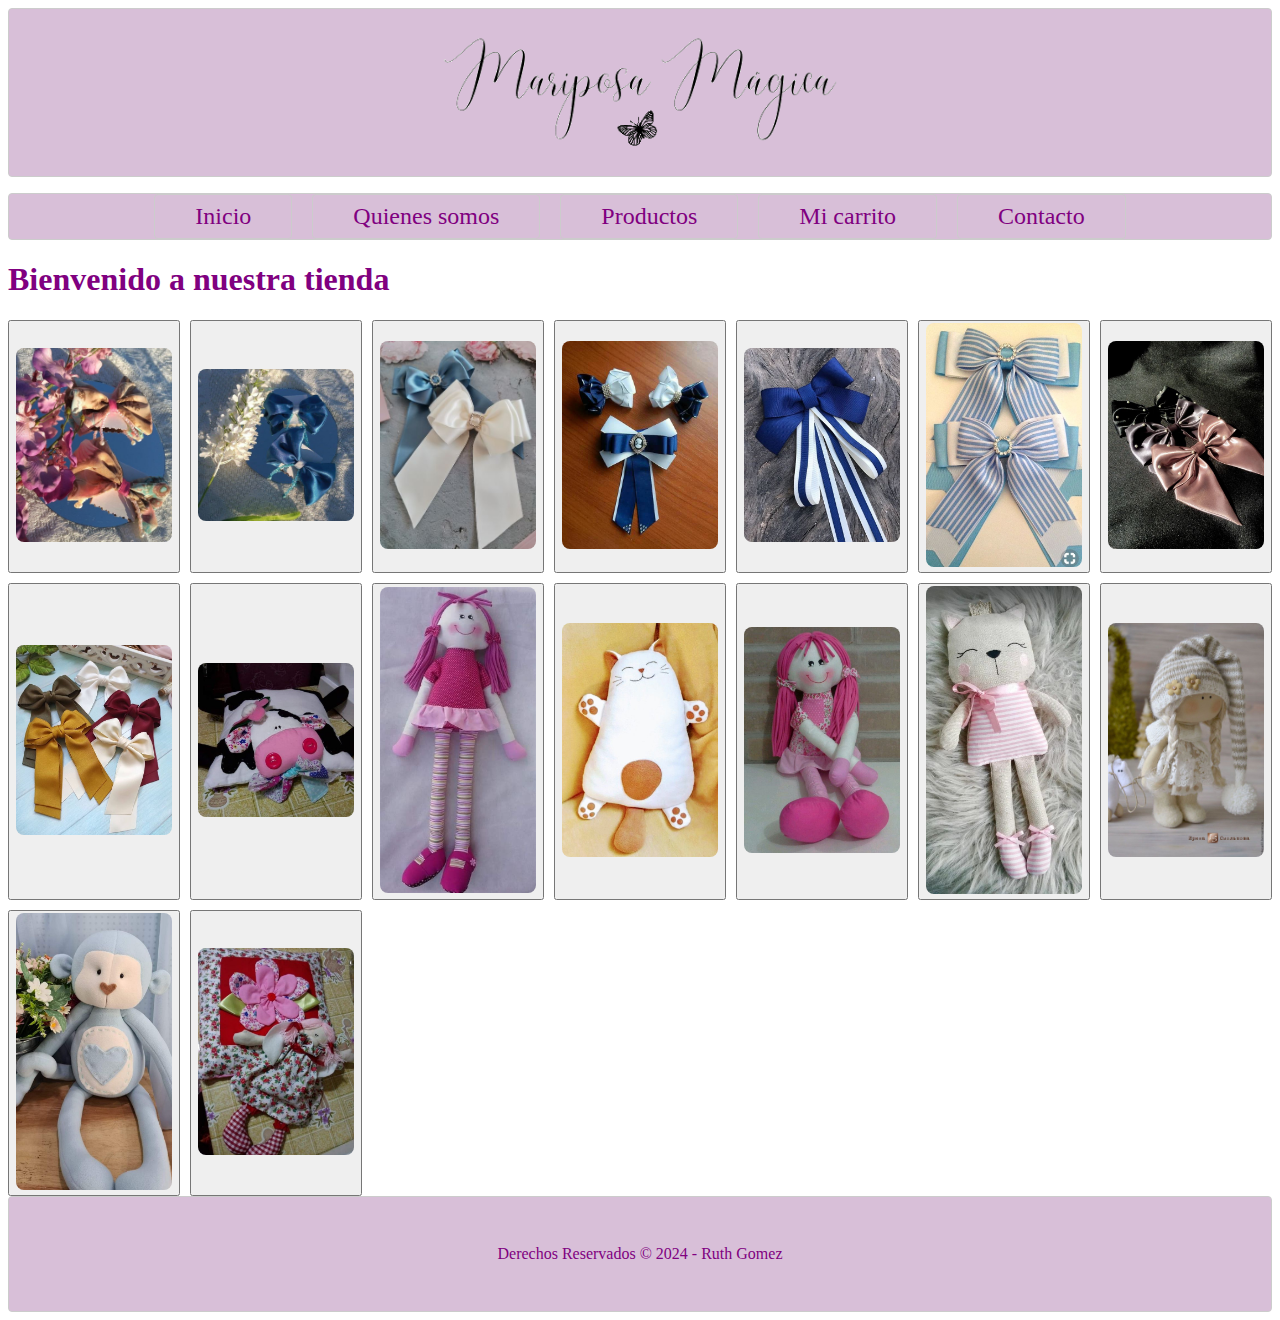
<file: views/index.html>
<!DOCTYPE html>
<html lang="es">
<head>
    <meta charset="utf-8">
    <meta http-equiv="x-ua-compatible" content="ie=edge">
    <meta name="viewport" content="width=device-width, initial-scale=1.0">
    <title>Menu Principal</title>
    <link rel="stylesheet" href="../public/css/global.css" type="text/css">
    <link rel="stylesheet" href="../public/css/index.css" type="text/css">
    <script src="../public/js/scriptIndex.js" defer></script>
    <link rel="stylesheet" href="https://cdnjs.cloudflare.com/ajax/libs/font-awesome/6.0.0-beta3/css/all.min.css">
</head>

<body>
    <main class="Contorno Principal">
        <div class="BannerLogo">
            <img src="../public/img/Logo - Marca/LetraMMnegroFT.png">
        </div>
        <div>
            <nav class="OpcionesMenu">
                <ul>
                    <li><a href="index.html">Inicio</a></li>
                    <li><a href="quienesSomos.html">Quienes somos</a></li>
                    <li><a href="productos.html">Productos</a></li>
                    <li><a href="formularioEnvio.html">Mi carrito</a></li>
                    <li><a href="contacto.html">Contacto</a></li>
                </ul>
            </nav>
        </div>
    </main>

    <h1>Bienvenido a nuestra tienda</h1>
    <div class="collage" id="collage-productos">
        <!-- Aquí se generarán dinámicamente los productos -->
    </div>

    <footer class="credito">
        <p>Derechos Reservados &copy; 2024 - Ruth Gomez</p>
    </footer>

</body>
</html>
</file>
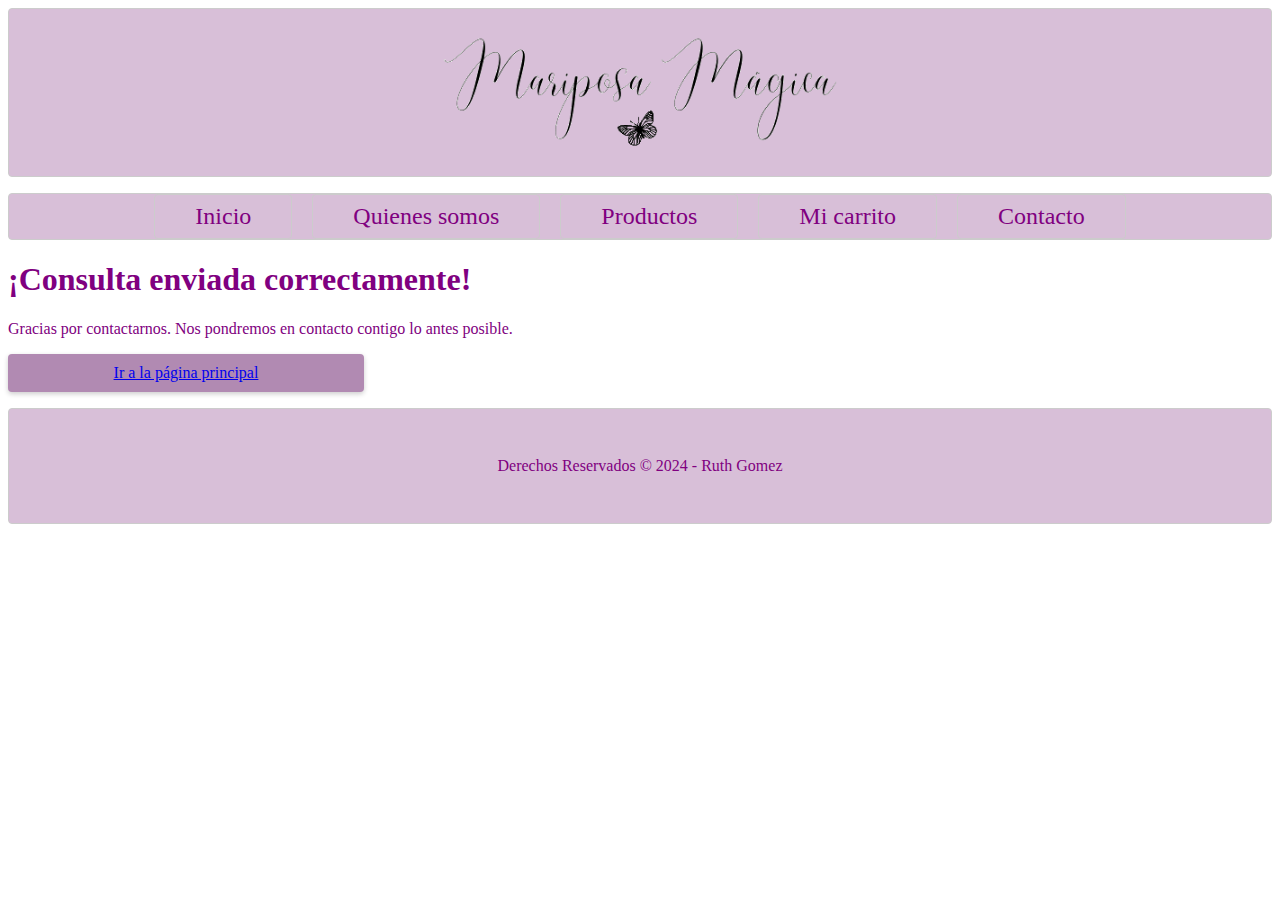
<file: views/confirmacionConsulta.html>
<!DOCTYPE html>
<html lang="es">
<head>
    <meta charset="UTF-8">
    <meta http-equiv="X-UA-Compatible" content="IE=edge">
    <meta name="viewport" content="width=device-width, initial-scale=1.0">
    <title>Confirmación de Consulta</title>
    <link rel="stylesheet" href="../public/css/global.css" type="text/css">
    <link rel="stylesheet" href="../public/css/CCons.css" type="text/css">
</head>
<body>
    <main class="Contorno Principal">
        <div class="BannerLogo">
            <img src="../public/img/Logo - Marca/LetraMMnegroFT.png">
        </div>
        <div>
            <nav class="OpcionesMenu">
                <ul>
                    <li><a href="index.html">Inicio</a></li>
                    <li><a href="quienesSomos.html">Quienes somos</a></li>
                    <li><a href="productos.html">Productos</a></li>
                    <li><a href="formularioEnvio.html">Mi carrito</a></li>
                    <li><a href="contacto.html">Contacto</a></li>
                </ul>
            </nav>
        </div>
    </main>

    <h1>¡Consulta enviada correctamente!</h1>
    <p>Gracias por contactarnos. Nos pondremos en contacto contigo lo antes posible.</p>

    <div class="opciones">
        <a href="index.html" class="boton">Ir a la página principal</a>
        <!-- Puedes añadir más opciones según tus necesidades -->
    </div>

    <p></p>

    <footer class="credito">
        <p>Derechos Reservados &copy; 2024 - Ruth Gomez</p>
    </footer>
</body>
</html>
</file>
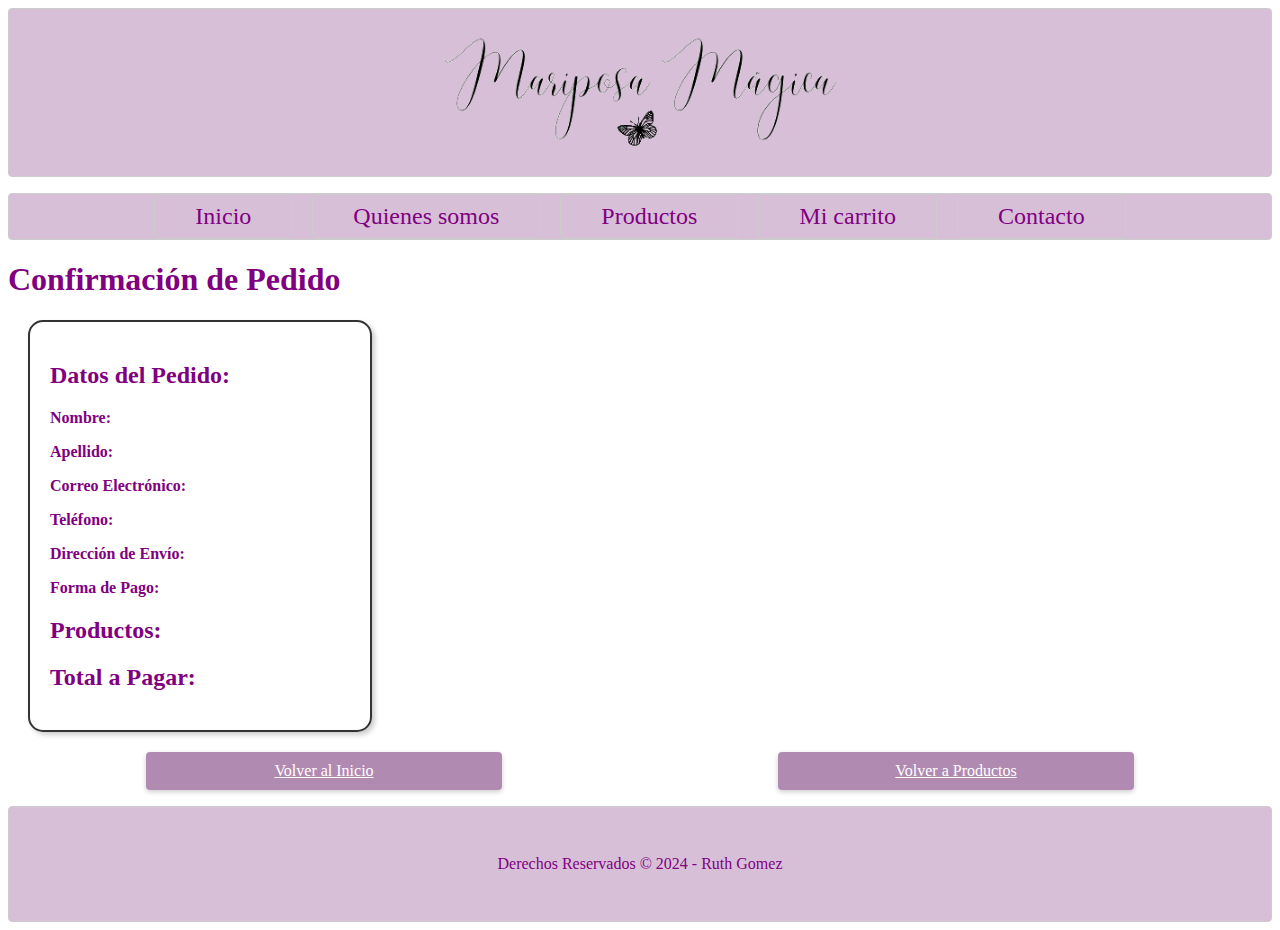
<file: views/confirmacionPedido.html>
<!DOCTYPE html>
<html lang="es">
<head>
    <meta charset="UTF-8">
    <meta http-equiv="X-UA-Compatible" content="IE=edge">
    <meta name="viewport" content="width=device-width, initial-scale=1.0">
    <title>Confirmación de Pedido</title>
    <link rel="stylesheet" href="../public/css/global.css">
    <link rel="stylesheet" href="../public/css/CPed.css" type="text/css">
</head>
<body>
    <main class="Contorno Principal">
        <div class="BannerLogo">
            <img src="../public/img/Logo - Marca/LetraMMnegroFT.png" alt="Logo">
        </div>
        <div>
            <nav class="OpcionesMenu">
                <ul>
                    <li><a href="index.html">Inicio</a></li>
                    <li><a href="quienesSomos.html">Quienes somos</a></li>
                    <li><a href="productos.html">Productos</a></li>
                    <li><a href="formularioEnvio.html">Mi carrito</a></li>
                    <li><a href="contacto.html">Contacto</a></li>
                </ul>
            </nav>
        </div>
    </main>

    <h1>Confirmación de Pedido</h1>

    <div class="detalle-pedido">
        <h2>Datos del Pedido:</h2>
        <div>
            <p><strong>Nombre:</strong> <span id="nombre"></span></p>
            <p><strong>Apellido:</strong> <span id="apellido"></span></p>
            <p><strong>Correo Electrónico:</strong> <span id="email"></span></p>
            <p><strong>Teléfono:</strong> <span id="telefono"></span></p>
            <p><strong>Dirección de Envío:</strong> <span id="direccion"></span></p>
            <p><strong>Forma de Pago:</strong> <span id="formaPago"></span></p>
        </div>
        <h2>Productos:</h2>
        <ul id="lista-productos"></ul>
        <h2>Total a Pagar:</h2>
        <p><span id="total"></span></p>
    </div>

    <div class="espacio">
        <a href="index.html" class="boton">Volver al Inicio</a>
        <a href="productos.html" class="boton">Volver a Productos</a>
    </div>
    <p></p>

    <footer class="credito"> 
        <p>Derechos Reservados &copy; 2024 - Ruth Gomez</p>
    </footer>

    <script>
        document.addEventListener('DOMContentLoaded', function() {
            // Obtener los datos de confirmación del localStorage
            const confirmacion = JSON.parse(localStorage.getItem('confirmacionPedido'));

            // Mostrar los datos en la página
            if (confirmacion) {
                document.getElementById('nombre').textContent = confirmacion.nombre;
                document.getElementById('apellido').textContent = confirmacion.apellido;
                document.getElementById('email').textContent = confirmacion.email;
                document.getElementById('telefono').textContent = confirmacion.telefono;
                document.getElementById('direccion').textContent = confirmacion.direccion;
                document.getElementById('formaPago').textContent = confirmacion.formaPago;

                // Mostrar la lista de productos
                const listaProductos = document.getElementById('lista-productos');
                confirmacion.carrito.forEach(producto => {
                    const li = document.createElement('li');
                    li.textContent = `${producto.nombre} - Cantidad: ${producto.cantidad} - Precio unitario: $${producto.precio} - Subtotal: $${producto.precio * producto.cantidad}`;
                    listaProductos.appendChild(li);
                });

                // Mostrar el total a pagar correctamente
                const totalPagar = confirmacion.total;
                document.getElementById('total').textContent = `$${totalPagar.toFixed(2)}`; // Asegura que el total se muestre como texto correctamente formateado
            } else {
                alert('No se encontraron datos de confirmación de pedido.');
            }
        });
    </script>
</body>
</html>
</file>
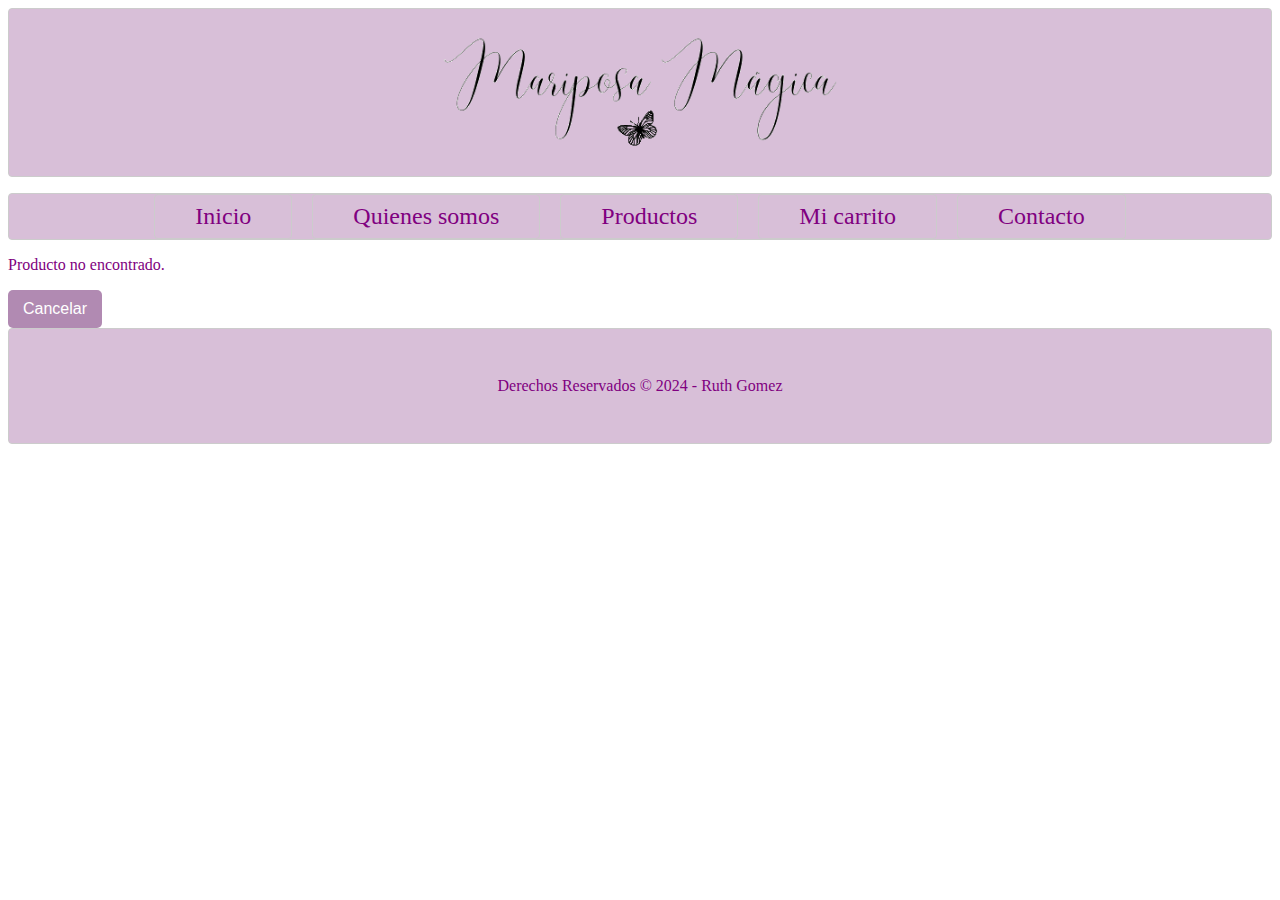
<file: views/detalleProducto.html>
<!DOCTYPE html>
<html lang="es">
<head>
    <meta charset="utf-8">
    <meta http-equiv="x-ua-compatible" content="ie=edge">
    <meta name="viewport" content="width=device-width, initial-scale=1.0">
    <title>Detalle del Producto</title>
    <link rel="stylesheet" href="../public/css/global.css" type="text/css">
    <link rel="stylesheet" href="../public/css/detalleProducto.css" type="text/css">
    <script src="../public/js/scriptDetProd.js"></script>
</head>
<body>
    <main class="Contorno Principal">
        <div class="BannerLogo">
            <img src="../public/img/Logo - Marca/LetraMMnegroFT.png">
        </div>
        <div>
            <nav class="OpcionesMenu">
                <ul>
                    <li><a href="index.html">Inicio</a></li>
                    <li><a href="quienesSomos.html">Quienes somos</a></li>
                    <li><a href="productos.html">Productos</a></li>
                    <li><a href="formularioEnvio.html">Mi carrito</a></li>
                    <li><a href="contacto.html">Contacto</a></li>
                </ul>
            </nav>
        </div>
    </main>

    <div id="producto-details">

    </div>
    <p></p>
    <button id="btnCancelar" class="btn-cancelar">Cancelar</button>

    <footer class="credito">
        <p>Derechos Reservados &copy; 2024 - Ruth Gomez</p>
    </footer>
</body>
</html>
</file>
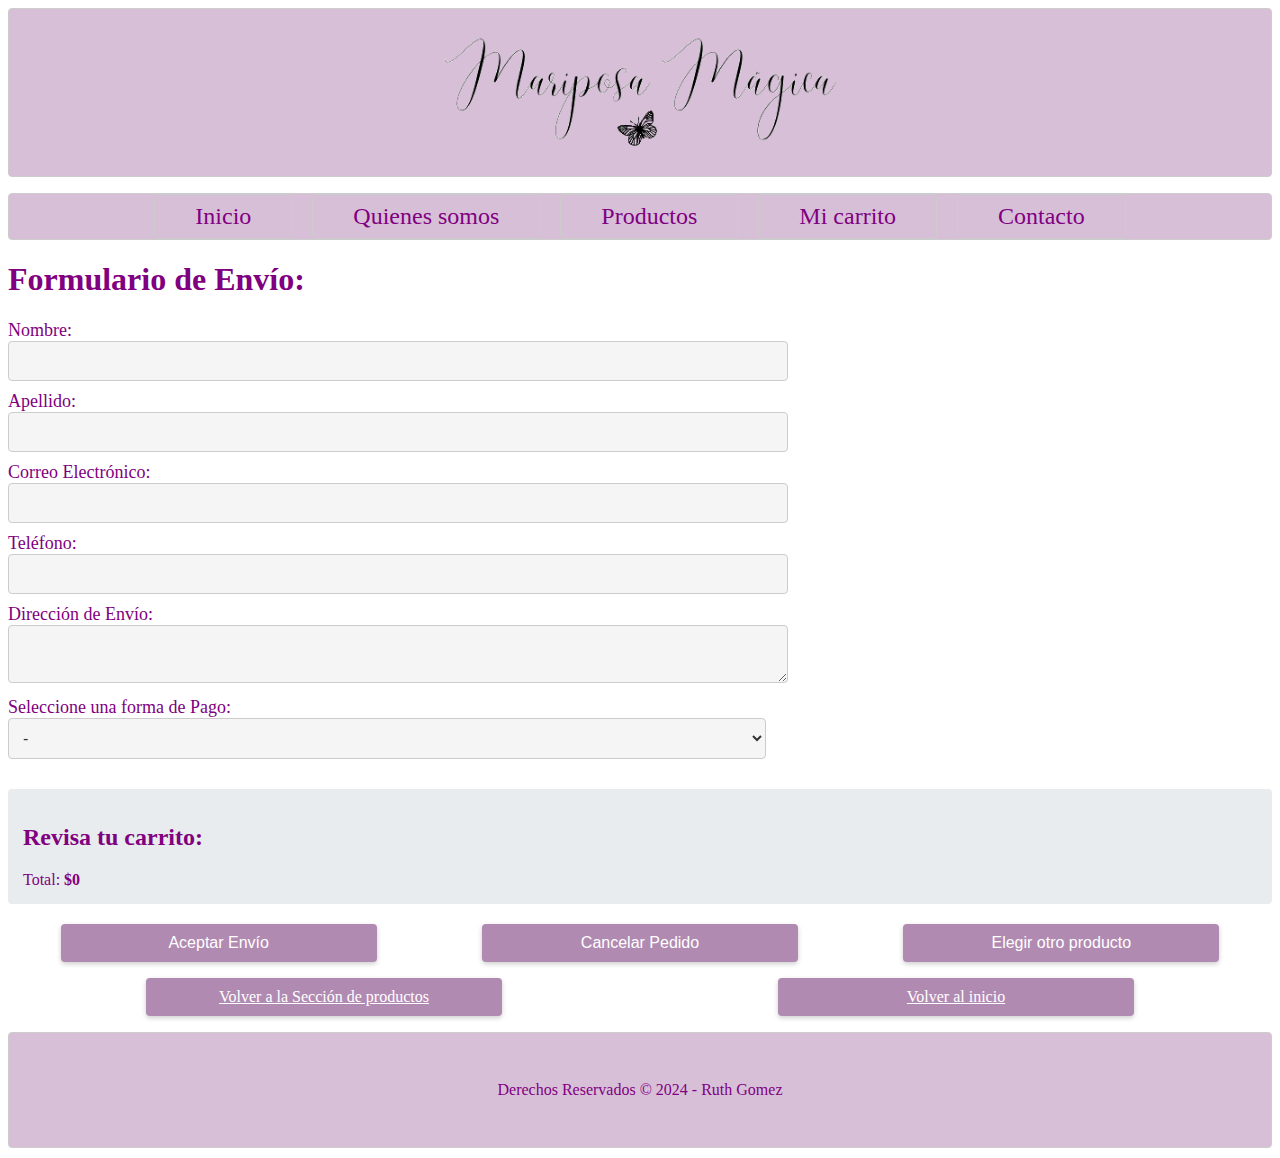
<file: views/formularioEnvio.html>
<!DOCTYPE html>
<html lang="es">
    <head>
        <meta charset="utf-8">
        <meta http-equiv="x-ua-compatible" content="ie=edge">
        <meta name="viewport" content="width=device-width, initial-scale=1.0">
        <title> Formulario de Pedidos </title>
        <link rel="stylesheet" href="../public/css/global.css" type="text/css">
        <link rel="stylesheet" href="../public/css/formPedido.css" type="text/css">
        <script src="../public/js/scriptEnvioPedidos.js" defer></script>
    </head>

    <body>
        <main class="Contorno Principal">
            <div class="BannerLogo">
                <img src="../public/img/Logo - Marca/LetraMMnegroFT.png">
            </div>
            <div>
                <nav class="OpcionesMenu">
                    <ul>
                        <li><a href="index.html"> Inicio </a></li>
                        <li><a href="quienesSomos.html"> Quienes somos </a></li>
                        <li><a href="productos.html"> Productos </a></li>
                        <li><a href="formularioEnvio.html"> Mi carrito </a></li>
                        <li><a href="contacto.html"> Contacto </a></li>
                    </ul>
                </nav>
            </div>
        </main>

        <div class="container">
            <h1>Formulario de Envío:</h1>
            <form class="cuadro" id="formulario-pedido">
                <label for="nombre">Nombre:</label><br>
                <input type="text" id="nombre" name="nombre" required><br>
                <label for="apellido">Apellido:</label><br>
                <input type="text" id="apellido" name="apellido" required><br>
                <label for="email">Correo Electrónico:</label><br>
                <input type="email" id="email" name="email" required><br>
                <label for="telefono">Teléfono:</label><br>
                <input type="tel" id="telefono" name="telefono" pattern="[0-9]{8,10}" required><br>
                <label for="direccion">Dirección de Envío:</label><br>
                <textarea id="direccion" name="direccion" required></textarea><br>

                <!-- Agregar campo de forma de pago -->
                <label for="forma-pago">Seleccione una forma de Pago:</label><br>
                <select id="forma-pago" name="forma-pago" required>
                    <option value="">-</option>
                    <option value="tarjeta">Tarjeta de Crédito</option>
                    <option value="transferencia">Transferencia Bancaria</option>
                    <option value="efectivo">Efectivo</option>
                </select><br>

                    <div id="carrito-container">
                        <h2>Revisa tu carrito:</h2>
                        <ul id="lista-productos"></ul>
                        <div>Total: <span id="total"></span></div>
                    </div>
                
                    <div class="contenedor-botones">
                        <button type="submit" class="boton">Aceptar Envío</button>
                        <button type="button" onclick="cancelarPedido()" class="boton">Cancelar Pedido</button>
                        <button type="button" onclick="otroProducto()" class="boton">Elegir otro producto</button>
                    </div>

            </form>

        </div>

        <p></p>

        <div class="espacio">
            <a href="productos.html" class="boton">Volver a la Sección de productos</a>
            <a href="index.html" class="boton">Volver al inicio</a>
        </div>

        <p></p>

        <footer class="credito"> 
            <p> Derechos Reservados &copy; 2024 - Ruth Gomez</p>
        </footer>
        
    </body>
</html>
</file>
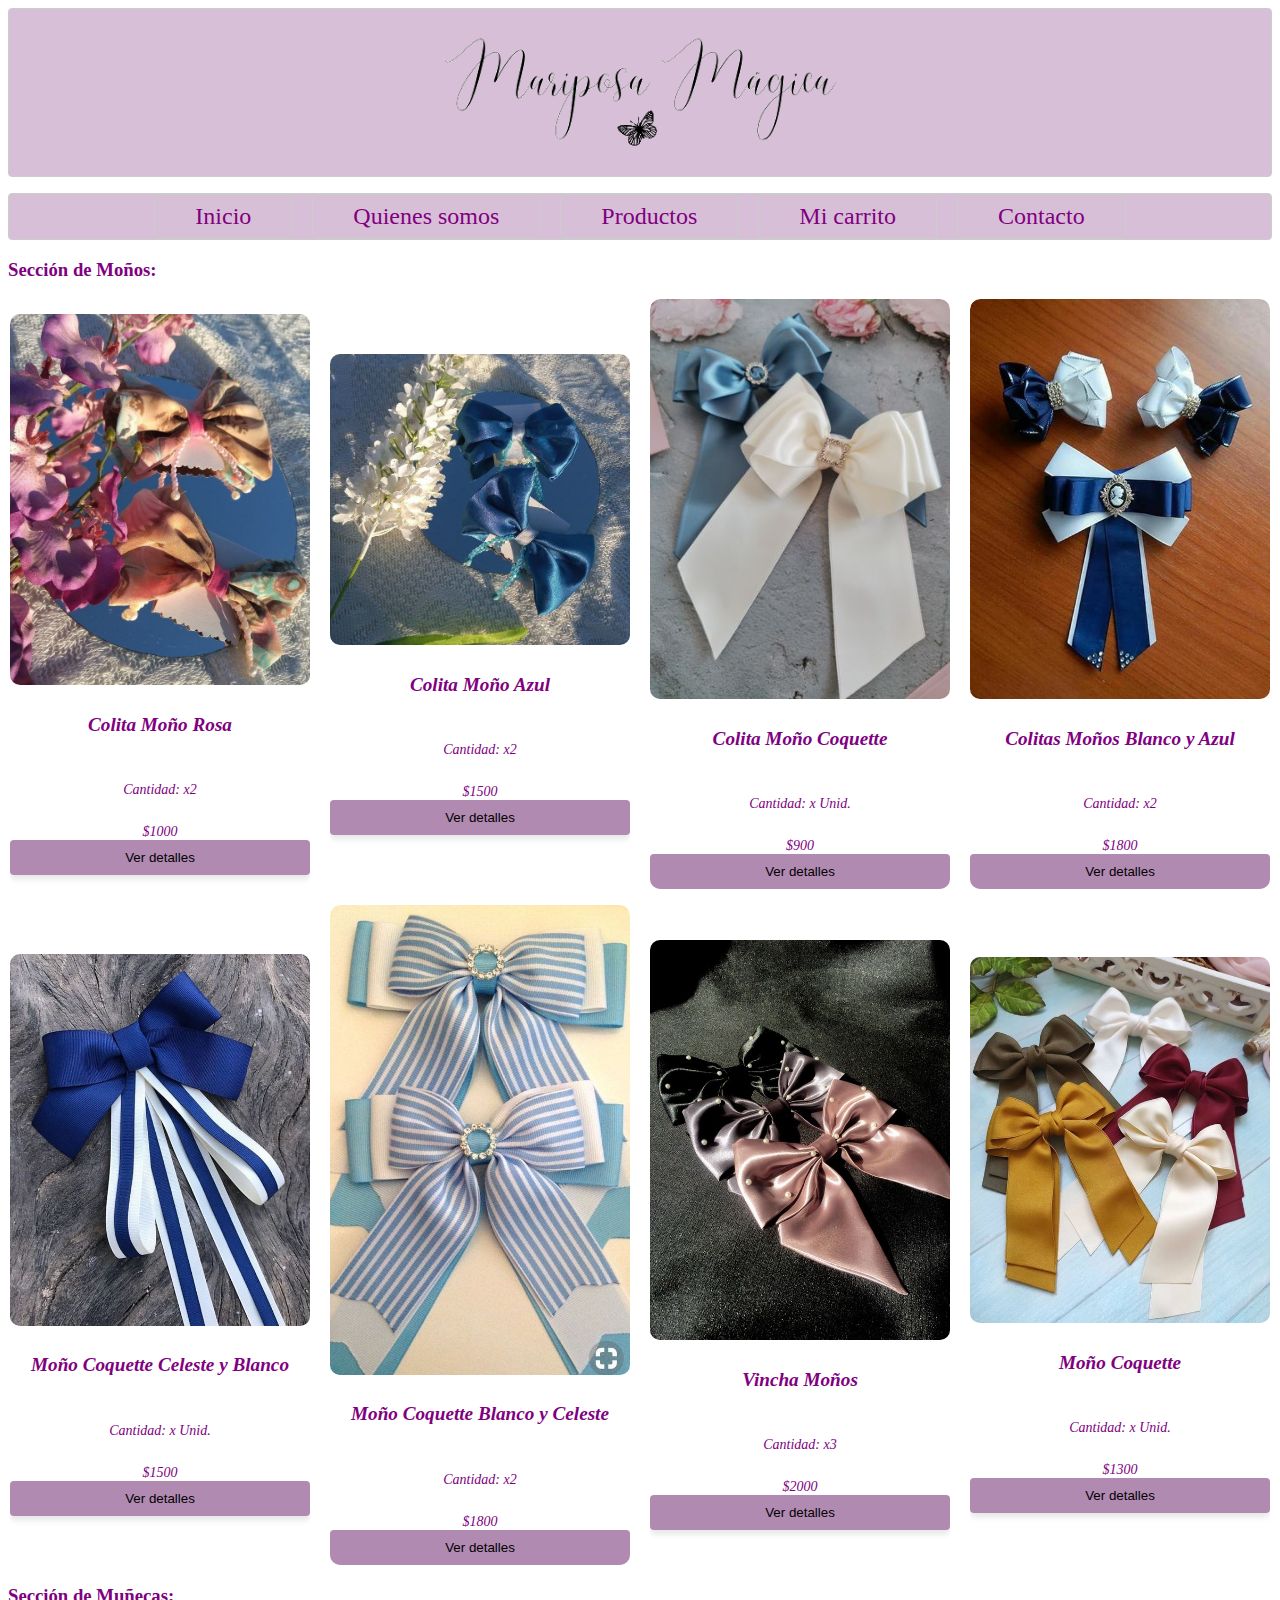
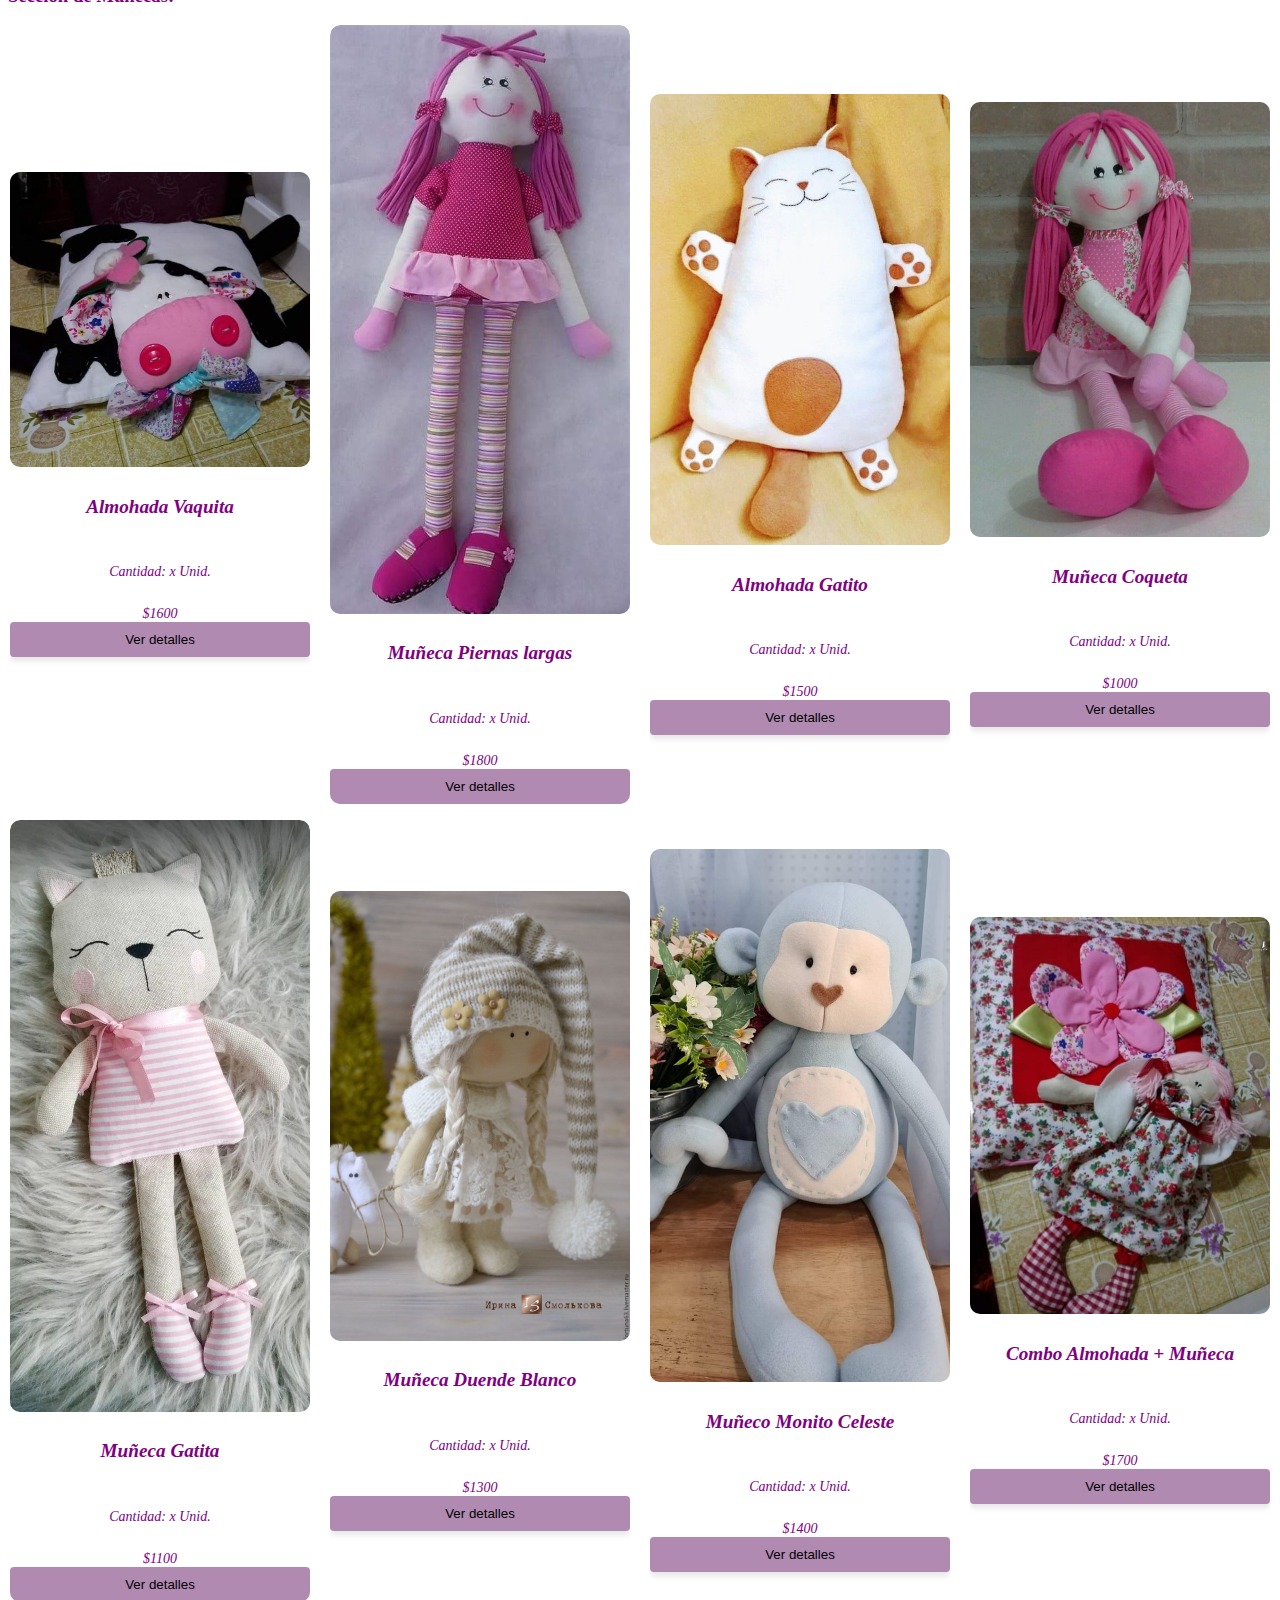
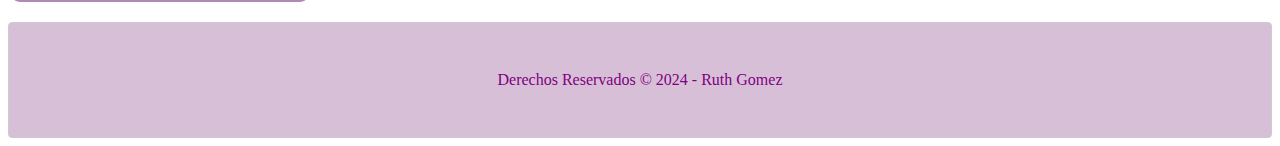
<file: views/productos.html>
<!DOCTYPE html>
<html lang="es">
<head>
    <meta charset="utf-8">
    <meta http-equiv="x-ua-compatible" content="ie=edge">
    <meta name="viewport" content="width=device-width, initial-scale=1.0">
    <title>Productos</title>
    <link rel="stylesheet" href="../public/css/global.css" type="text/css">
    <link rel="stylesheet" href="../public/css/productos.css" type="text/css">
    <script src="../public/js/scriptProductos.js"></script>
</head>
<body>
    <main class="Contorno Principal">
        <div class="BannerLogo">
            <img src="../public/img/Logo - Marca/LetraMMnegroFT.png">
        </div>
        <div>
            <nav class="OpcionesMenu">
                <ul>
                    <li><a href="index.html">Inicio</a></li>
                    <li><a href="quienesSomos.html">Quienes somos</a></li>
                    <li><a href="productos.html">Productos</a></li>
                    <li><a href="formularioEnvio.html">Mi carrito</a></li>
                    <li><a href="contacto.html">Contacto</a></li>
                </ul>
            </nav>
        </div>
    </main>

    <h3>Sección de Moños:</h3>
    <div class="ProductosContenedores" id="contenedorMoños"></div>

    <h3>Sección de Muñecas:</h3>
    <div class="ProductosContenedores" id="contenedorMuñecas"></div>

    <footer class="credito">
        <p>Derechos Reservados &copy; 2024 - Ruth Gomez</p>
    </footer>
</body>
</html>
</file>
<file: public/css/global.css>
/*** Cabecera Principal ***/
body {
    font-family: 'Callem', cursive;
    color: purple;
  }
  
  .ContornoPrincipal {
    max-width: 1200px;
    margin: 0 auto;
    padding: 2em;
    text-align: center;
  }
  
  .BannerLogo {
    text-align: center;
    margin: 0 auto;
    padding: 1em 0;
    background-color: #d8bfd8;
    border: 1px solid #ccc;
    border-radius: 4px;
  }
  
  .BannerLogo img {
    width: 100%;
    max-width: 900px;
    display: block;
    margin: 0 auto;
  }
  
  .OpcionesMenu {
    display: flex;
    justify-content: center;
    align-items: center;
    margin: 1em 0;
    text-align: center;
    background-color: #d8bfd8;
    border: 1px solid #ccc;
    border-radius: 4px;
    gap: 1rem;
  }
  
  .OpcionesMenu ul {
    list-style-type: none;
    padding: 0;
    margin: 0;
    display: inline-block;
    vertical-align: top;
  }
  
  .OpcionesMenu li {
    margin: 0 0.5em;
    padding: 0.5em 1em;
    border: 1px solid #ccc;
    border-radius: 4px;
    display: inline-block;
    vertical-align: top;
  }
  
  .OpcionesMenu a {
    display: block;
    text-decoration: none;
    color: purple;
    margin: 0;
    padding: 0 1em;
    font-size: 1.5rem;
    transition: 0.3s;
    border-radius: 4px;
  }
  
  .OpcionesMenu a:hover {
    background-color: #a963bc;
  }
  
  .credito {
    text-align: center;
    background-color: #d8bfd8;
    border: 1px solid #ccc;
    border-radius: 4px;
    margin: 0 auto;
    padding: 2em;
  }
  
  /* Responsive - adaptacion de formato de dispositivos */
  @keyframes saltar {
    0% {
      transform: translate(-50%, 15px);
      opacity: 0;
    }
    100% {
      transform: translate(-50%, 0);
      opacity: 1;
    }
  }
  
  @media (max-width: 768px) {
    .ContornoPrincipal {
      padding: 1em;
    }
  
    .BannerLogo img {
      max-width: 900px;
    }
  
    .OpcionesMenu li {
      padding: 0.5em;
    }
  
    .ProductosContenedores {
      grid-template-columns: repeat(auto-fill, minmax(200px, 1fr));
    }
  }
  
  @media (max-width: 480px) {
    .ProductosContenedores {
      grid-template-columns: 1fr;
    }
  }
  
  @media (min-width: 1024px) {
    .ProductosContenedores {
      grid-template-columns: repeat(auto-fill, minmax(300px, 1fr));
    }
  }
</file>
<file: public/css/index.css>
/*** Estilos específicos para la página principal ***/
.collage {
  display: grid;
  grid-template-columns: repeat(auto-fill, minmax(150px, 1fr));
  gap: 10px;
}
.collage img {
  width: 100%;
  height: auto;
  border-radius: 8px; /* Para bordes redondeados, opcional */
  cursor: pointer; /* Para indicar que es clicable */
}
</file>
<file: public/css/CCons.css>
/* Estilos para los botones */
  .opciones {
    background-color: #b18ab2; /* Color de fondo */
    color: white; /* Color del texto */
    font-size: 16px; /* Tamaño de la fuente */
    padding: 10px 20px; /* Padding interno para aumentar el área de clic */
    border: none; /* Sin bordes */
    cursor: pointer; /* Cambia el cursor a una mano para indicar que es clickeable */
    transition: box-shadow 0.3s, transform 0.3s; /* Transiciones suaves para la sombra y transformación */
    border-radius: 4px; /* Bordes redondeados */
    width: 25%; /* Ancho fijo para cada botón */
    text-align: center; /* Asegura que el texto esté centrado */
    box-shadow: 0 2px 5px rgba(0, 0, 0, 0.2); /* Añade una sombra sutil para un efecto 3D */
}

.opciones:hover {
    box-shadow: 0 4px 8px rgba(0, 0, 0, 0.3); /* Sombra más prominente en estado hover para un efecto elevado */
    transform: translateY(-2px); /* Levanta ligeramente el botón al pasar el mouse */
}
</file>
<file: public/css/CPed.css>
.detalle-pedido {
    border: 2px solid #333; 
      padding: 20px;          
      margin: 20px;           
      border-radius: 15px;    
      width: 300px;      
      box-shadow: 3px 3px 5px rgba(0,0,0,0.2);
  }

  /* Estilos para los botones */
  .boton {
    background-color: #b18ab2; /* Color de fondo */
    color: white; /* Color del texto */
    font-size: 16px; /* Tamaño de la fuente */
    padding: 10px 20px; /* Padding interno para aumentar el área de clic */
    border: none; /* Sin bordes */
    cursor: pointer; /* Cambia el cursor a una mano para indicar que es clickeable */
    transition: box-shadow 0.3s, transform 0.3s; /* Transiciones suaves para la sombra y transformación */
    border-radius: 4px; /* Bordes redondeados */
    width: 25%; /* Ancho fijo para cada botón */
    text-align: center; /* Asegura que el texto esté centrado */
    box-shadow: 0 2px 5px rgba(0, 0, 0, 0.2); /* Añade una sombra sutil para un efecto 3D */
}

.boton:hover {
    box-shadow: 0 4px 8px rgba(0, 0, 0, 0.3); /* Sombra más prominente en estado hover para un efecto elevado */
    transform: translateY(-2px); /* Levanta ligeramente el botón al pasar el mouse */
}

.espacio {
    display: flex; /* Establece el div como contenedor flex */
    justify-content: space-around;
  }
</file>
<file: public/css/detalleProducto.css>
/* DetalleProducto */
.btn-agregar-carrito{
    background-color: #b18ab2;
    color: white;
    padding: 10px 15px;
    font-size: 16px;
    border: none;
    border-radius: 5px;
    cursor: pointer;
    transition: background-color 0.3s ease-in-out;
  }
  
  .btn-agregar-carrito:hover {
    background-color: #a963bc;
  }
  
  .btn-cancelar{
    background-color: #b18ab2;
    color: white;
    padding: 10px 15px;
    font-size: 16px;
    border: none;
    border-radius: 5px;
    cursor: pointer;
    transition: background-color 0.3s ease-in-out;
  }
  
  .btn-cancelar:hover {
    background-color: #a963bc;
  }

  #producto-details img {
    width: 150px; /* Ajusta el tamaño según sea necesario */
    height: auto;
    display: block;
    margin: 0 auto;
    border: 1px solid #ccc; /* Opcional: añade un borde */
    padding: 10px; /* Opcional: añade un relleno */
    box-shadow: 2px 2px 5px rgba(0, 0, 0, 0.1); /* Opcional: añade una sombra */
}
</file>
<file: public/css/formPedido.css>
/* Formulario de Envio - Estilo */
/* Estilos generales del formulario */
.formulario-pedido {
    max-width: 400px; /* Ancho máximo para el formulario */
    margin: 20px auto; /* Centrar el formulario horizontalmente y dar espacio arriba y abajo */
    padding: 20px; /* Espaciado interior */
    background: #fff; /* Fondo blanco */
    box-shadow: 0 2px 4px rgba(0,0,0,0.1); /* Sombra ligera para dar profundidad */
    border-radius: 8px; /* Bordes redondeados */
  }
  
  /* Estilos para los campos de entrada */
  input[type="text"],
  input[type="email"],
  input[type="tel"],
  textarea, select {
    background-color: #f5f5f5;
    color: #333;
    font-size: 16px;
    padding: 10px;
    border: 1px solid #ccc;
    border-radius: 4px;
    margin-bottom: 10px;
    width: 60%;
  }
  
  /* Estilos para el botón de enviar, cancelar y elegir otro producto */
/* Estilos para los botones dentro del contenedor */
.contenedor-botones {
    display: flex; /* Mostrar los botones en línea */
    justify-content: space-around; /* Distribuir los botones con espacio alrededor */
    margin-top: 20px; /* Espacio superior para separar del elemento anterior */
    align-items: center; /* Centrar verticalmente los botones */
}

/* Estilos para los botones */
.boton {
    background-color: #b18ab2; /* Color de fondo */
    color: white; /* Color del texto */
    font-size: 16px; /* Tamaño de la fuente */
    padding: 10px 20px; /* Padding interno para aumentar el área de clic */
    border: none; /* Sin bordes */
    cursor: pointer; /* Cambia el cursor a una mano para indicar que es clickeable */
    transition: box-shadow 0.3s, transform 0.3s; /* Transiciones suaves para la sombra y transformación */
    border-radius: 4px; /* Bordes redondeados */
    width: 25%; /* Ancho fijo para cada botón */
    text-align: center; /* Asegura que el texto esté centrado */
    box-shadow: 0 2px 5px rgba(0, 0, 0, 0.2); /* Añade una sombra sutil para un efecto 3D */
}

.boton:hover {
    box-shadow: 0 4px 8px rgba(0, 0, 0, 0.3); /* Sombra más prominente en estado hover para un efecto elevado */
    transform: translateY(-2px); /* Levanta ligeramente el botón al pasar el mouse */
}
  
  /* Estilos para las etiquetas */
  label {
    font-size: 18px;
  }
  
  /* Estilos específicos para el carrito y los productos listados */
  /* Estilos para el contenedor principal *

/* Estilos para la columna del formulario */
.formulario-columna {
    flex: 1; /* Ocupa el espacio disponible */
    margin-right: 20px; /* Espacio entre las columnas */
}

/* Estilos para la columna del carrito */
.carrito-columna {
    flex: 1; /* Ocupa el espacio disponible */
}

/* Otros estilos específicos para los elementos dentro de las columnas */
  #carrito-container {
    margin-top: 20px;
    background: #e9ecef;
    padding: 15px;
    border-radius: 4px;
  }
  
  #lista-productos {
    list-style-type: none;
    padding: 0;
  }
  
  #lista-productos li {
    margin-bottom: 10px;
    background-color: #f5f5f5;
    border: 1px solid #ccc;
    padding: 10px;
    border-radius: 5px;
    display: flex;
    align-items: center;
  }
  
  #lista-productos img {
    width: 80px;
    height: 80px;
    margin-right: 20px;
    object-fit: cover;
    border-radius: 5px;
  }
  
  /* Estilos para el total del carrito */
  #total {
    font-weight: bold; /* Resalta el total */
  }
  
  .espacio {
    display: flex; /* Establece el div como contenedor flex */
    justify-content: space-around;
  }
</file>
<file: public/css/productos.css>
/* Productos - estilo */
.ProductosContenedores {
    font-style: italic;
    font-size: 0.875rem;
    color: purple;
    margin-bottom: 20px;
  }
  
  .italic {
    font-style: italic;
  }
  
  .boton-detalle-carrito {
    border: none;
    background-color: #b18ab2;
    padding: 10px 20px;
    cursor: pointer;
    transition: box-shadow 0.3s;
    border-radius: 4px;
    box-shadow: 0 4px 6px rgba(0, 0, 0, 0.1);
  }
  
  .boton-detalle-carrito:hover {
    box-shadow: 0 6px 8px rgba(0, 0, 0, 0.2);
  }
  
  nav ul li a:hover {
    border-bottom: 2px solid #d8bfd8;
  }
  
  .ProductosContenedores {
    display: grid;
    grid-template-columns: repeat(auto-fill, minmax(300px, 1fr));
    grid-gap: 1rem;
  }
  
  .ProductoContenido {
    width: 100%;
    max-width: 300px;
    margin: 0 auto;
    border-radius: 10px;
    overflow: hidden;
    display: flex;
    flex-direction: column;
    justify-content: center;
  }
  
  .ProductoContenido img {
    width: 100%;
    height: auto;
    display: block;
    border-radius: 10px;
  }
  
  .ProductoContenido h4 {
    font-size: 1.2rem;
    line-height: 1.5;
    text-align: center;
  }
  
  .ProductoContenido p {
    line-height: 1.5;
    text-align: center;
  }
  
  .ProductoContenido span {
    text-align: center;
    margin-top: 10px;
  }
  
  .ProductosContenedores:hover .imagen-completa {
    display: block;
  }
</file>
